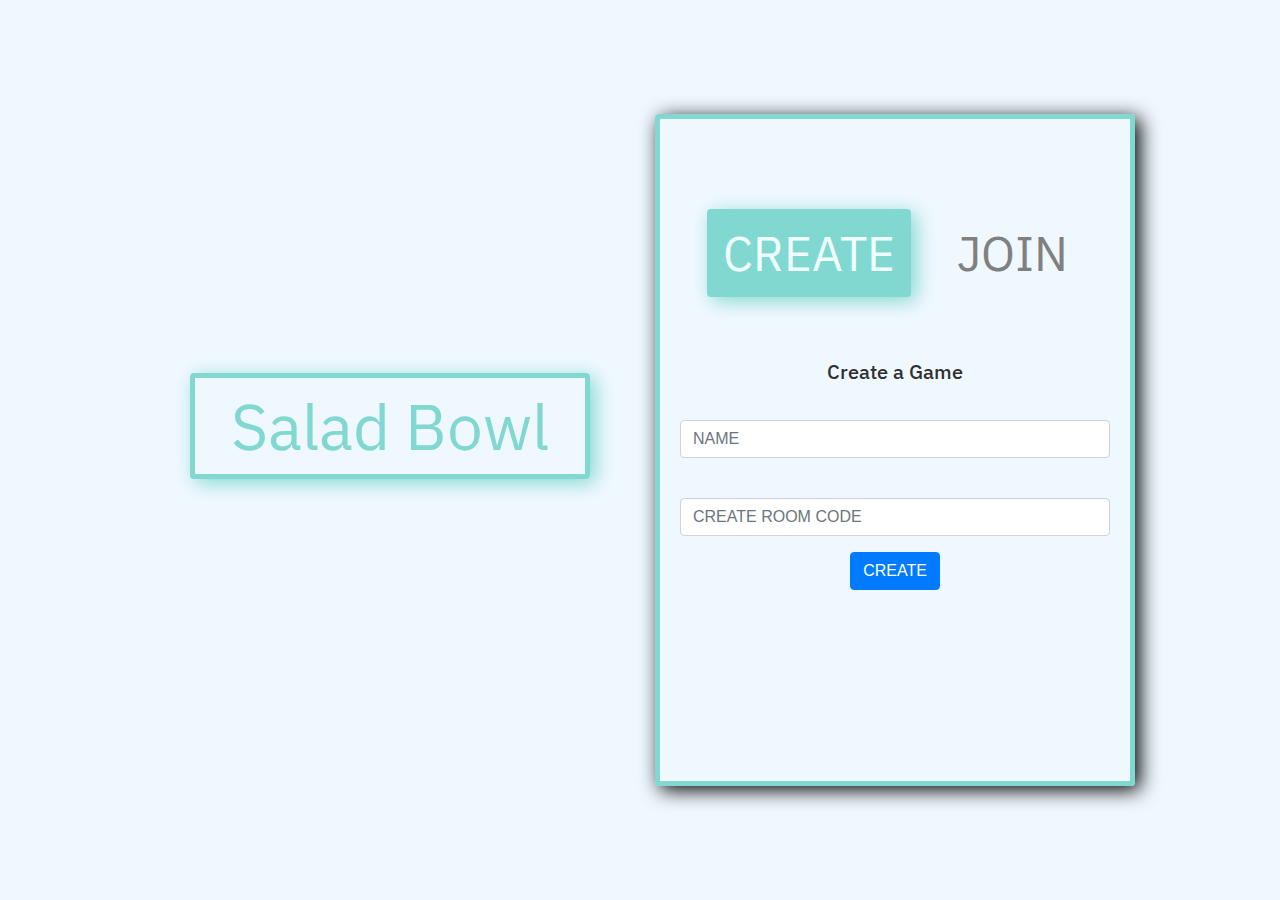
<file: index.html>
<!DOCTYPE html>
<html
<head>
  <link rel="stylesheet" href="https://stackpath.bootstrapcdn.com/bootstrap/4.4.1/css/bootstrap.min.css" integrity="sha384-Vkoo8x4CGsO3+Hhxv8T/Q5PaXtkKtu6ug5TOeNV6gBiFeWPGFN9MuhOf23Q9Ifjh" crossorigin="anonymous">

  <link rel="stylesheet" href="master.css">

  <link href="https://fonts.googleapis.com/css2?family=IBM+Plex+Sans:wght@700&display=swap" rel="stylesheet">

  <title>Salad Bowl</title>
</head>

<body>
    <div class="container-fluid container-flex">

      <!-- <div class="row" style="height:10%;">
        <div class="col">
        </div>
      </div> -->

      <div class="row v-center">
        <!-- First Column (Left) -->

        <div class="col-xl-6 align-self-center">
          <!-- Title -->
          <div class="SaladBowlTitle text-center rounded">
            Salad Bowl
          </div>
          <!-- End Title -->
        </div>
        <!-- End First Column (Left) -->
        <!-- Second Column (Right) -->
        <div class="col-xl-6 align-self-center">
          <!-- Card -->
          <div class="entire-card rounded">
            <div class="card text-center">
              <!-- Card Header -->
              <div class="card-header">
                <!-- Nav Pills -->
                <ul class="nav nav-pills justify-content-center mb-3" id="pills-tab" role="tablist">
                  <li class="nav-item">
                    <a class="nav-link active" id="pills-creategame-tab" data-toggle="pill" href="#pills-creategame" role="tab" aria-controls="pills-creategame" aria-selected="true">CREATE</a>
                  </li>
                  <li class="nav-item">
                    <a class="nav-link" id="pills-joingame-tab" data-toggle="pill" href="#pills-joingame" role="tab" aria-controls="pills-joingame" aria-selected="false">JOIN</a>
                  </li>
                </ul>
                <!-- End Nav Pills -->
              </div>
              <!-- End Card Header -->
              <!-- Tab Content (Body) -->
              <div class="tab-content" id="pills-tabContent">
                <!-- Tab Create (Body)-->
                <div class="tab-pane fade active show" id="pills-creategame" role="tabpanel" aria-labelledby="pills-creategame-tab">
                  <div class="card-body">
                    <h5 class="card-title">Create a Game</h5>
                    <form>
                      <div class="form-group">
                        <label for="username"></label>
                        <input type="text" class="form-control" id="username" placeholder="NAME">
                      </div>
                      <div class="form-group">
                        <label for="roomname"></label>
                        <input type="text" class="form-control" id="roomname" placeholder="CREATE ROOM CODE">
                      </div>
                      <a href="#" class="btn btn-primary">CREATE</a>
                    </div>
                  </div>
                  <!-- End Tab Create (Body) -->
                  <!-- Tab Join (Body) -->
                  <div class="tab-pane fade" id="pills-joingame" role="tabpanel" aria-labelledby="pills-joingame-tab">
                    <div class="card-body">
                      <h5 class="card-title">Join a Game</h5>
                      <form>
                        <div class="form-group">
                          <label for="username"></label>
                          <input type="text" class="form-control" id="username" placeholder="NAME">
                        </div>
                        <div class="form-group">
                          <label for="roomname"></label>
                          <input type="text" class="form-control" id="roomname" placeholder="ROOM CODE">
                        </div>
                        <a href="#" class="btn btn-primary">JOIN</a>
                      </div>
                    </div>
                    <!-- End Tab Join (Body) -->
                  </div>
                  <!-- End Tab Content (Body) -->
                </div>
              </div>
              <!-- End Card -->
        </div>
            <!-- End Second Column (Right) -->
      </div>

      <!-- <div class="row" style="height:10%;">
        <div class="col">
      </div> -->

    </div>



        <script src="https://code.jquery.com/jquery-3.4.1.slim.min.js" integrity="sha384-J6qa4849blE2+poT4WnyKhv5vZF5SrPo0iEjwBvKU7imGFAV0wwj1yYfoRSJoZ+n" crossorigin="anonymous"></script>
        <script src="https://cdn.jsdelivr.net/npm/popper.js@1.16.0/dist/umd/popper.min.js" integrity="sha384-Q6E9RHvbIyZFJoft+2mJbHaEWldlvI9IOYy5n3zV9zzTtmI3UksdQRVvoxMfooAo" crossorigin="anonymous"></script>
        <script src="https://stackpath.bootstrapcdn.com/bootstrap/4.4.1/js/bootstrap.min.js" integrity="sha384-wfSDF2E50Y2D1uUdj0O3uMBJnjuUD4Ih7YwaYd1iqfktj0Uod8GCExl3Og8ifwB6" crossorigin="anonymous"></script>
      </body>
      </html>
</file>
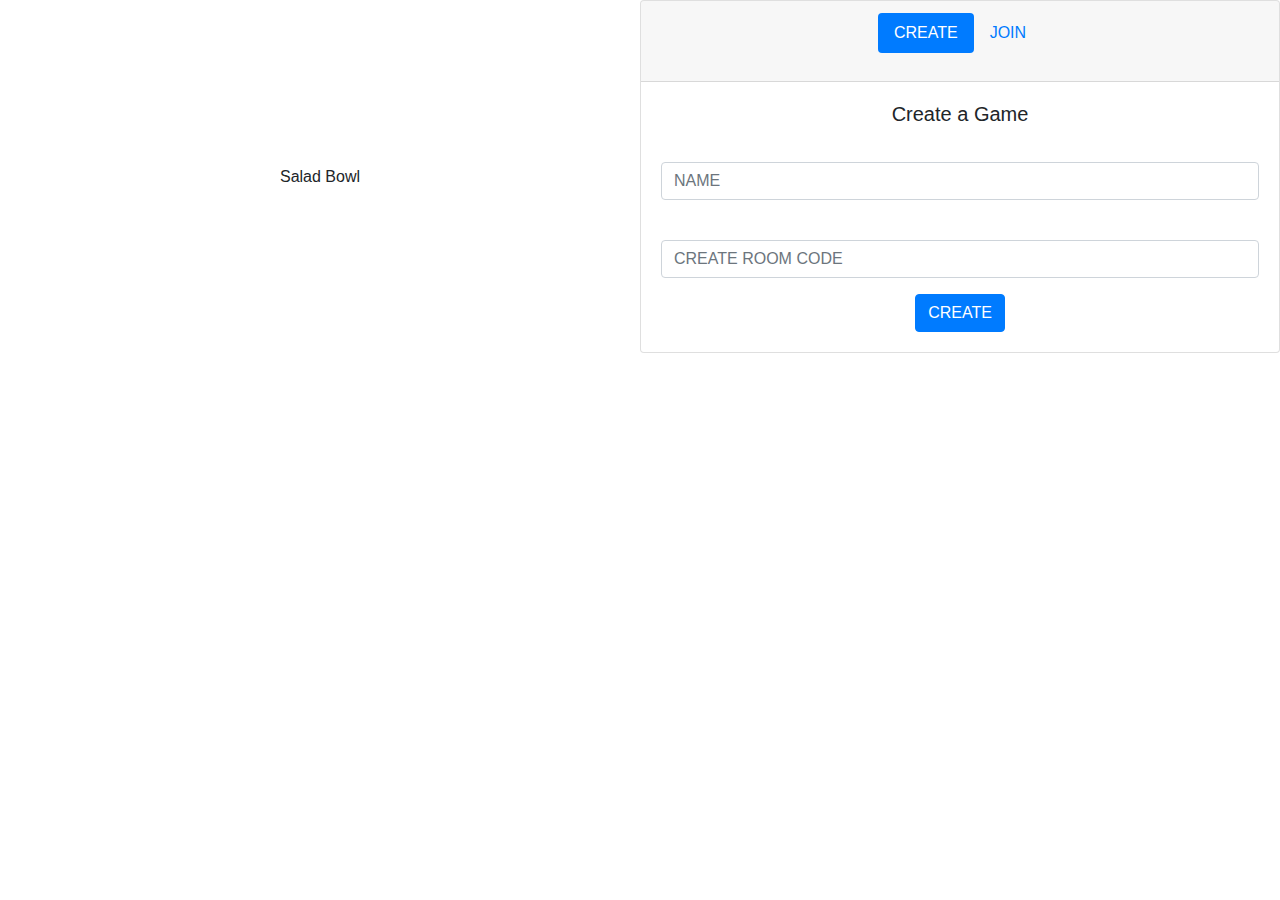
<file: HTML/index.html>
<!DOCTYPE html>
<html
  <head>
    <link rel="stylesheet" href="https://stackpath.bootstrapcdn.com/bootstrap/4.4.1/css/bootstrap.min.css" integrity="sha384-Vkoo8x4CGsO3+Hhxv8T/Q5PaXtkKtu6ug5TOeNV6gBiFeWPGFN9MuhOf23Q9Ifjh" crossorigin="anonymous">

    <link rel="stylesheet" href=C:\Users\sushi\Desktop\WebDev\SaladBowl\CSS\master.css>

    <link href="https://fonts.googleapis.com/css2?family=IBM+Plex+Sans:wght@700&display=swap" rel="stylesheet">

    <title>Salad Bowl</title>
  </head>

  <body>

    <div class="row no-gutters align-items-center h-100">
        <!-- First Column (Left) -->
      <div class="col">
          <!-- Title -->
        <div class="SaladBowlTitle text-center rounded">
          Salad Bowl
        </div>
          <!-- End Title -->
      </div>
        <!-- End First Column (Left) -->
        <!-- Second Column (Right) -->
      <div class="col">
        <!-- Card -->
        <div class="entire-card rounded">
          <div class="card text-center">
            <!-- Card Header -->
            <div class="card-header">
              <!-- Nav Pills -->
              <ul class="nav nav-pills justify-content-center mb-3" id="pills-tab" role="tablist">
                <li class="nav-item">
                  <a class="nav-link active" id="pills-creategame-tab" data-toggle="pill" href="#pills-creategame" role="tab" aria-controls="pills-creategame" aria-selected="true">CREATE</a>
                </li>
                <li class="nav-item">
                  <a class="nav-link" id="pills-joingame-tab" data-toggle="pill" href="#pills-joingame" role="tab" aria-controls="pills-joingame" aria-selected="false">JOIN</a>
                </li>
              </ul>
              <!-- End Nav Pills -->
              </div>
              <!-- End Card Header -->
            <!-- Tab Content (Body) -->
            <div class="tab-content" id="pills-tabContent">
              <!-- Tab Create (Body)-->
              <div class="tab-pane fade active show" id="pills-creategame" role="tabpanel" aria-labelledby="pills-creategame-tab">
                <div class="card-body">
                  <h5 class="card-title">Create a Game</h5>
                  <form>
                    <div class="form-group">
                      <label for="username"></label>
                      <input type="text" class="form-control" id="username" placeholder="NAME">
                    </div>
                    <div class="form-group">
                      <label for="roomname"></label>
                      <input type="text" class="form-control" id="roomname" placeholder="CREATE ROOM CODE">
                    </div>
                  <a href="#" class="btn btn-primary">CREATE</a>
                </div>
              </div>
              <!-- End Tab Create (Body) -->
              <!-- Tab Join (Body) -->
              <div class="tab-pane fade" id="pills-joingame" role="tabpanel" aria-labelledby="pills-joingame-tab">
                <div class="card-body">
                  <h5 class="card-title">Join a Game</h5>
                  <form>
                    <div class="form-group">
                      <label for="username"></label>
                      <input type="text" class="form-control" id="username" placeholder="NAME">
                    </div>
                    <div class="form-group">
                      <label for="roomname"></label>
                      <input type="text" class="form-control" id="roomname" placeholder="ROOM CODE">
                    </div>
                    <a href="#" class="btn btn-primary">JOIN</a>
                </div>
              </div>
              <!-- End Tab Join (Body) -->
            </div>
          <!-- End Tab Content (Body) -->
          </div>
        </div>
        <!-- End Card -->
      </div>
        <!-- End Second Column (Right) -->
    </div>



    <script src="https://code.jquery.com/jquery-3.4.1.slim.min.js" integrity="sha384-J6qa4849blE2+poT4WnyKhv5vZF5SrPo0iEjwBvKU7imGFAV0wwj1yYfoRSJoZ+n" crossorigin="anonymous"></script>
    <script src="https://cdn.jsdelivr.net/npm/popper.js@1.16.0/dist/umd/popper.min.js" integrity="sha384-Q6E9RHvbIyZFJoft+2mJbHaEWldlvI9IOYy5n3zV9zzTtmI3UksdQRVvoxMfooAo" crossorigin="anonymous"></script>
    <script src="https://stackpath.bootstrapcdn.com/bootstrap/4.4.1/js/bootstrap.min.js" integrity="sha384-wfSDF2E50Y2D1uUdj0O3uMBJnjuUD4Ih7YwaYd1iqfktj0Uod8GCExl3Og8ifwB6" crossorigin="anonymous"></script>
  </body>
</html>
</file>
<file: master.css>
body,html {
  background-color:#F0F8FF;
}
/* COLUMN/CONTAINERS */
/* .col-lg-6,.col-8,.col-sm-9,.col-4, .col{
border: 5px solid black;
} */
/*CARD FEATURES  */
.card-header{
  padding-top: 75px;
  background-color:#F0F8FF;
  border: none;
}
.card{
  border: none;
  width: 30rem;
  height: 42rem;
  background-color:#F0F8FF;
  border: 5px solid #81D8D0;
}
.entire-card{
  width: 30rem;
  margin: auto;
  box-shadow:5px 4px 20px #000000;
}
/*TEXT */
h5,p{
  font-family: 'IBM Plex Sans', sans-serif;
  color: rgb(48,48,48);
}
/*SALAD BOWL TITLE */
.SaladBowlTitle{
  font-family: 'IBM Plex Sans', sans-serif;
  width: 400px;
  color: #81D8D0;
  font-size: 4rem;
  border: 5px solid #81D8D0;
  box-shadow: 5px 4px 20px #81D8D0;
  margin-bottom: 3rem;
  margin-left: auto;
  margin-right: auto;
  transition: all 1s;

}
.SaladBowlTitle:hover {
  transform: scale(1.05);
  box-shadow: 10px 8px 150px #81D8D0;
}
/*ACTIVE NAV PILL FEATURES  */
.nav-pills .nav-link.active, .nav-pills .show > .nav-link {
  color: #F0FFFF;
  background-color: #81D8D0;
  font-family: 'IBM Plex Sans', sans-serif;
  margin: 15px;
  box-shadow: 5px 4px 20px #81D8D0;
  transition: all 1s;
}
.nav-pills .nav-link.active:hover, .nav-pills .show > .nav-link:hover {
  transform: scale(1);
  box-shadow: 5px 4px 20px #81D8D0;
  background-color: #81D8D0;
  color: #F0F8FF;
}
/*INACTIVE NAV PILL FEATURES */
.nav-pills .nav-link, .nav-pills > .nav-link{
  color:grey;
  font-size: 3em;
  font-family: 'IBM Plex Sans', sans-serif;
  margin: 15px;
  transition: all 1s;
}
.nav-pills .nav-link:hover, .nav-pills > .nav-link:hover{
  transform: scale(1.05);
  box-shadow: 10px 8px 150px #000000;
  background-color: #F0F8FF;
  color: #81D8D0;
}
/* FADE FOR CARD BODY */
.fade {
  transition-duration: .5s;
}

.row{
  /* color: red; */
  /* background-color: red;
  border: 5px solid blue; */
  margin: 0 auto;
  width: 80%

}

.container, .container-fluid{
  /* color: orange;
  background-color: orange;
  border: 5px solid green; */
  height:100vh;
}

@media only screen and (max-width : 480px) {
  .container-flex {
    display: flex;
    align-items: baseline;
  }
}

@media only screen and (min-width : 481px) {
  .container-flex {
    display: flex;
    align-items: center;
  }
}

/* .v-center {
position: relative;
} */
</file>
